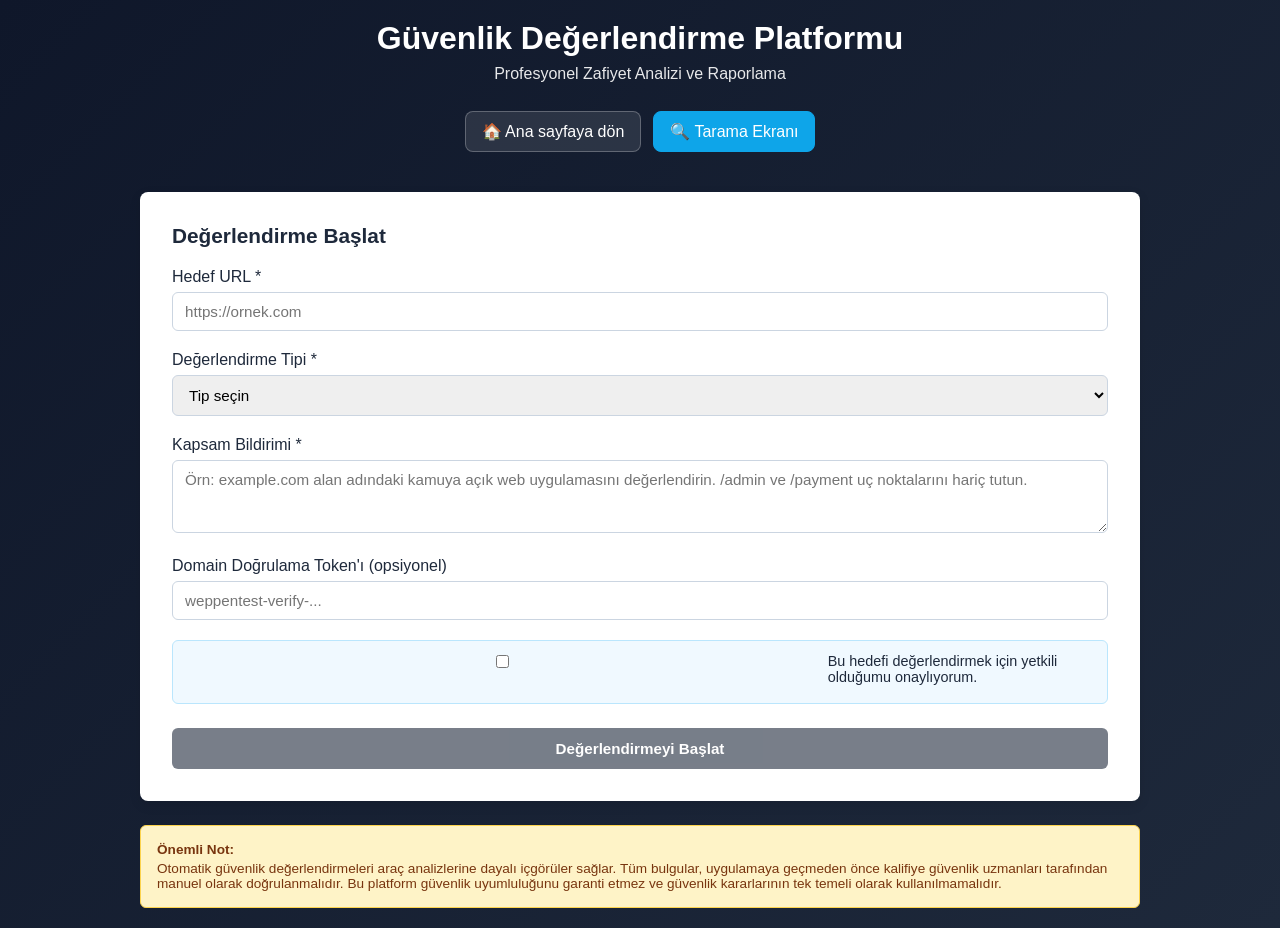
<file: backend/app/templates/scan.html>
<!DOCTYPE html>
<html lang="tr">
<head>
    <meta charset="UTF-8">
    <meta name="viewport" content="width=device-width, initial-scale=1.0">
    <title>Güvenlik Değerlendirme Platformu</title>
    <style>
        :root {
            --primary: #1e293b;           /* Dark slate */
            --primary-dark: #0f172a;      /* Darker */
            --accent: #475569;            /* Medium slate */
            --success: #10b981;           /* Dark green */
            --warning: #f59e0b;           /* Dark amber */
            --critical: #dc2626;          /* Dark red */
            --info: #0ea5e9;              /* Dark blue */
            --surface: #f8fafc;           /* Very light */
            --border: #cbd5e1;            /* Light gray */
            --text: #1e293b;              /* Dark text */
        }
        
        * {
            margin: 0;
            padding: 0;
            box-sizing: border-box;
        }
        
        body {
            font-family: -apple-system, BlinkMacSystemFont, 'Segoe UI', Roboto, sans-serif;
            background: linear-gradient(135deg, var(--primary-dark) 0%, var(--primary) 100%);
            color: var(--text);
            min-height: 100vh;
            padding: 20px;
        }
        
        .container {
            max-width: 1000px;
            margin: 0 auto;
        }
        
        .header {
            text-align: center;
            color: white;
            margin-bottom: 40px;
        }
        
        .header h1 {
            font-size: 2em;
            margin-bottom: 8px;
            font-weight: 600;
        }
        
        .header p {
            font-size: 1em;
            opacity: 0.9;
        }
        
        .back-home {
            display: inline-block;
            margin-top: 12px;
            padding: 10px 16px;
            border-radius: 8px;
            text-decoration: none;
            color: #ffffff;
            border: 1px solid rgba(255, 255, 255, 0.25);
            background: rgba(255, 255, 255, 0.10);
            transition: all 0.2s ease;
        }
        .back-home:hover {
            background: rgba(255, 255, 255, 0.18);
            transform: translateY(-1px);
        }
        
        .card {
            background: white;
            border-radius: 8px;
            padding: 32px;
            box-shadow: 0 4px 12px rgba(0, 0, 0, 0.1);
            margin-bottom: 24px;
        }
        
        .card h2 {
            font-size: 1.3em;
            margin-bottom: 20px;
            color: var(--primary);
            font-weight: 600;
        }
        
        .form-group {
            margin-bottom: 20px;
        }
        
        .form-group label {
            display: block;
            margin-bottom: 6px;
            font-weight: 500;
            color: var(--text);
        }
        
        .form-group input,
        .form-group select,
        .form-group textarea {
            width: 100%;
            padding: 10px 12px;
            border: 1px solid var(--border);
            border-radius: 6px;
            font-size: 0.95em;
            font-family: inherit;
        }
        
        .form-group input:focus,
        .form-group select:focus,
        .form-group textarea:focus {
            outline: none;
            border-color: var(--info);
            box-shadow: 0 0 0 3px rgba(14, 165, 233, 0.1);
        }

        .auth-box {
            background: #f0f9ff;
            border: 1px solid #bae6fd;
            border-radius: 6px;
            padding: 12px;
            font-size: 0.9em;
        }

        .auth-box label {
            display: flex;
            align-items: flex-start;
            gap: 8px;
            cursor: pointer;
        }

        .auth-box input[type="checkbox"] {
            margin-top: 2px;
        }
        
        .button-group {
            display: flex;
            gap: 12px;
            margin-top: 24px;
        }
        
        button {
            padding: 12px 24px;
            border: none;
            border-radius: 6px;
            font-size: 0.95em;
            font-weight: 600;
            cursor: pointer;
            transition: all 0.2s ease;
        }
        
        .btn-primary {
            background: var(--primary);
            color: white;
            flex: 1;
        }
        
        .btn-primary:hover {
            background: var(--primary-dark);
            box-shadow: 0 4px 12px rgba(30, 41, 59, 0.2);
        }
        
        .btn-primary:disabled {
            opacity: 0.6;
            cursor: not-allowed;
        }
        
        .status-section {
            margin-top: 24px;
            padding: 16px;
            background: #f0f9ff;
            border-left: 4px solid var(--info);
            border-radius: 4px;
            display: none;
        }
        
        .status-section.show {
            display: block;
        }
        
        .phase-timeline {
            display: flex;
            justify-content: space-between;
            align-items: center;
            margin: 24px 0;
            gap: 8px;
        }
        
        .phase {
            flex: 1;
            text-align: center;
            padding: 8px;
            border-radius: 6px;
            font-size: 0.85em;
            font-weight: 500;
            background: var(--surface);
            color: var(--accent);
        }
        
        .phase.active {
            background: var(--info);
            color: white;
        }
        
        .phase.completed {
            background: var(--success);
            color: white;
        }
        
        .findings-section {
            margin-top: 24px;
        }
        
        .finding {
            border: 1px solid var(--border);
            border-radius: 6px;
            padding: 16px;
            margin-bottom: 12px;
            background: var(--surface);
        }
        
        .finding-header {
            display: flex;
            justify-content: space-between;
            align-items: start;
            margin-bottom: 8px;
        }
        
        .finding-title {
            font-weight: 600;
            color: var(--text);
        }
        
        .badge {
            display: inline-block;
            padding: 4px 8px;
            border-radius: 4px;
            font-size: 0.75em;
            font-weight: 600;
        }
        
        .badge-critical {
            background: rgba(220, 38, 38, 0.1);
            color: var(--critical);
        }
        
        .badge-high {
            background: rgba(245, 158, 11, 0.1);
            color: var(--warning);
        }
        
        .badge-medium {
            background: rgba(59, 130, 246, 0.1);
            color: #3b82f6;
        }
        
        .badge-low {
            background: rgba(16, 185, 129, 0.1);
            color: var(--success);
        }
        
        .confidence {
            font-size: 0.85em;
            color: var(--accent);
            margin-top: 4px;
        }
        
        .verification-warning {
            margin-top: 8px;
            padding: 8px 12px;
            background: #fef3c7;
            border-left: 3px solid var(--warning);
            border-radius: 4px;
            font-size: 0.85em;
            color: #78350f;
        }
        
        .disclaimer {
            background: #fef3c7;
            border: 1px solid #fcd34d;
            border-radius: 6px;
            padding: 16px;
            margin-top: 24px;
            font-size: 0.85em;
            color: #78350f;
        }
        
        .disclaimer strong {
            display: block;
            margin-bottom: 4px;
        }
        
        .error {
            background: #fee2e2;
            border-left: 4px solid var(--critical);
            padding: 16px;
            border-radius: 4px;
            color: #7f1d1d;
            display: none;
            margin-bottom: 16px;
        }
        
        .error.show {
            display: block;
        }
        
        .loading {
            text-align: center;
            padding: 24px;
            color: var(--accent);
        }
        
        .spinner {
            border: 3px solid var(--surface);
            border-top: 3px solid var(--info);
            border-radius: 50%;
            width: 32px;
            height: 32px;
            animation: spin 0.8s linear infinite;
            margin: 0 auto 12px;
        }
        
        @keyframes spin {
            0% { transform: rotate(0deg); }
            100% { transform: rotate(360deg); }
        }
    </style>
</head>
<body>
    <div class="container">
        <div class="header">
    <link rel="icon" href="/favicon.ico" />
            <h1>Güvenlik Değerlendirme Platformu</h1>
            <p>Profesyonel Zafiyet Analizi ve Raporlama</p>
            <div style="display:flex; flex-wrap:wrap; gap:12px; justify-content:center; margin-top:16px;">
                <a class="back-home" href="/">🏠 Ana sayfaya dön</a>
                <a class="back-home" href="/scan" style="background: #0ea5e9; border-color: #0ea5e9; color: white;">🔍 Tarama Ekranı</a>
            </div>
        </div>
        
        <div class="card">
            <h2>Değerlendirme Başlat</h2>
            
            <div class="error" id="error"></div>
            
            <form id="assessmentForm">
                <div class="form-group">
                    <label for="targetUrl">Hedef URL *</label>
                    <input 
                        type="url" 
                        id="targetUrl" 
                        name="targetUrl"
                        placeholder="https://ornek.com"
                        required
                    >
                </div>
                
                <div class="form-group">
                    <label for="assessmentType">Değerlendirme Tipi *</label>
                    <select id="assessmentType" name="assessmentType" required>
                        <option value="">Tip seçin</option>
                        <option value="quick">Hızlı (5-10 dakika)</option>
                        <option value="standard">Standart (30-60 dakika)</option>
                        <option value="deep">Derinlemesine (2-4 saat)</option>
                    </select>
                </div>

                <div class="form-group">
                    <label for="scopeStatement">Kapsam Bildirimi *</label>
                    <textarea
                        id="scopeStatement"
                        name="scopeStatement"
                        rows="3"
                        minlength="10"
                        placeholder="Örn: example.com alan adındaki kamuya açık web uygulamasını değerlendirin. /admin ve /payment uç noktalarını hariç tutun."
                        required
                    ></textarea>
                </div>

                <div class="form-group">
                    <label for="verificationToken">Domain Doğrulama Token'ı (opsiyonel)</label>
                    <input
                        type="text"
                        id="verificationToken"
                        name="verificationToken"
                        placeholder="weppentest-verify-..."
                    >
                </div>

                <div class="form-group auth-box">
                    <label>
                        <input type="checkbox" id="authorizationAcknowledged" required>
                        Bu hedefi değerlendirmek için yetkili olduğumu onaylıyorum.
                    </label>
                </div>
                
                <div class="button-group">
                    <button type="submit" class="btn-primary" id="submitBtn">
                        Değerlendirmeyi Başlat
                    </button>
                </div>
            </form>
            
            <div class="status-section" id="statusSection">
                <div class="loading" id="loading">
                    <div class="spinner"></div>
                    <div>Değerlendirme devam ediyor...</div>
                </div>
                
                <div class="phase-timeline" id="phaseTimeline" style="display: none;">
                    <div class="phase" data-phase="Asset Discovery">Varlık Keşfi</div>
                    <div class="phase" data-phase="Fingerprinting">Parmak İzi</div>
                    <div class="phase" data-phase="WAF Analysis">WAF Analizi</div>
                    <div class="phase" data-phase="Vulnerability Assessment">Zafiyet Analizi</div>
                    <div class="phase" data-phase="Validation">Doğrulama</div>
                </div>
                
                <div class="findings-section" id="findingsSection" style="display: none;">
                    <h3 style="margin-bottom: 12px; color: var(--text);">Bulgular</h3>
                    <div id="findingsList"></div>
                </div>
            </div>
        </div>
        
        <div class="disclaimer">
            <strong>Önemli Not:</strong>
            Otomatik güvenlik değerlendirmeleri araç analizlerine dayalı içgörüler sağlar. Tüm bulgular, uygulamaya geçmeden önce kalifiye güvenlik uzmanları tarafından manuel olarak doğrulanmalıdır. Bu platform güvenlik uyumluluğunu garanti etmez ve güvenlik kararlarının tek temeli olarak kullanılmamalıdır.
        </div>
    </div>
    
    <script>
        const form = document.getElementById('assessmentForm');
        const submitBtn = document.getElementById('submitBtn');
        const statusSection = document.getElementById('statusSection');
        const phaseTimeline = document.getElementById('phaseTimeline');
        const findingsSection = document.getElementById('findingsSection');
        const findingsList = document.getElementById('findingsList');
        const errorDiv = document.getElementById('error');
        
        const phaseTranslations = {
            'Asset Discovery': 'Varlık Keşfi',
            'Fingerprinting': 'Parmak İzi',
            'WAF Analysis': 'WAF Analizi',
            'Vulnerability Assessment': 'Zafiyet Analizi',
            'Validation': 'Doğrulama'
        };
        
        const riskTranslations = {
            'CRITICAL': 'KRİTİK',
            'HIGH': 'YÜKSEK',
            'MEDIUM': 'ORTA',
            'LOW': 'DÜŞÜK'
        };
        
        const authCheckbox = document.getElementById('authorizationAcknowledged');
        const scopeField = document.getElementById('scopeStatement');
        const verificationTokenField = document.getElementById('verificationToken');
        const assessmentTypeField = document.getElementById('assessmentType');

        function updateButtonState() {
            const isAuthorized = authCheckbox.checked;
            const scopeValid = scopeField.value.trim().length >= 10;
            const urlValid = document.getElementById('targetUrl').value.trim().length > 0;
            const typeSelected = assessmentTypeField.value.trim().length > 0;
            submitBtn.disabled = !(isAuthorized && scopeValid && urlValid && typeSelected);
        }

        authCheckbox.addEventListener('change', updateButtonState);
        scopeField.addEventListener('input', updateButtonState);
        document.getElementById('targetUrl').addEventListener('input', updateButtonState);
        assessmentTypeField.addEventListener('change', updateButtonState);
        updateButtonState();

        form.addEventListener('submit', async (e) => {
            e.preventDefault();
            
            const targetUrl = document.getElementById('targetUrl').value;
            const assessmentType = document.getElementById('assessmentType').value;
            const scopeStatement = scopeField.value.trim();
            const verificationToken = verificationTokenField.value.trim();
            
            try {
                errorDiv.classList.remove('show');
                submitBtn.disabled = true;
                
                // Create assessment
                const response = await fetch('/api/v1/scans/', {
                    method: 'POST',
                    headers: { 'Content-Type': 'application/json' },
                    body: JSON.stringify({
                        target_url: targetUrl,
                        scan_type: assessmentType,
                        domain_verification_token: verificationToken || null,
                        authorization_acknowledged: authCheckbox.checked,
                        scope_statement: scopeStatement
                    })
                });
                
                if (!response.ok) {
                    const error = await response.json();
                    throw new Error(error.detail || 'Değerlendirme başlatılamadı');
                }
                
                const data = await response.json();
                const scanId = data.scan_id;
                
                // Show status section
                statusSection.classList.add('show');
                phaseTimeline.style.display = 'flex';
                
                // Poll for updates
                pollAssessmentStatus(scanId);
                
            } catch (error) {
                console.error(error);
                errorDiv.textContent = error.message;
                errorDiv.classList.add('show');
                submitBtn.disabled = false;
            }
        });
        
        function pollAssessmentStatus(scanId) {
            const pollInterval = setInterval(async () => {
                try {
                    const response = await fetch(`/api/v1/scans/${scanId}`);
                    if (!response.ok) throw new Error('Durum alınamadı');
                    
                    const scan = await response.json();
                    
                    // Update phase timeline
                    updatePhaseTimeline(scan.current_phase);
                    
                    // Update findings
                    if (scan.findings_count > 0) {
                        displayFindings(scan);
                        findingsSection.style.display = 'block';
                    }
                    
                    // Check if completed
                    if (scan.status === 'completed') {
                        clearInterval(pollInterval);
                        document.getElementById('loading').style.display = 'none';
                        submitBtn.disabled = false;
                    }
                    
                } catch (error) {
                    console.error(error);
                }
            }, 2000);
        }
        
        function updatePhaseTimeline(currentPhase) {
            const phases = document.querySelectorAll('.phase');
            const phaseOrder = ['Asset Discovery', 'Fingerprinting', 'WAF Analysis', 'Vulnerability Assessment', 'Validation'];
            
            phases.forEach((phase, index) => {
                const phaseName = phase.dataset.phase;
                const currentIndex = phaseOrder.indexOf(currentPhase);
                
                phase.classList.remove('active', 'completed');
                
                if (index < currentIndex) {
                    phase.classList.add('completed');
                } else if (index === currentIndex) {
                    phase.classList.add('active');
                }
            });
        }
        
        function normalizeRiskLevel(value) {
            const allowed = ['critical', 'high', 'medium', 'low', 'info'];
            const normalized = String(value || '').toLowerCase();
            return allowed.includes(normalized) ? normalized : 'info';
        }

        function displayFindings(scan) {
            findingsList.textContent = '';
            
            scan.findings.forEach(finding => {
                const normalizedRisk = normalizeRiskLevel(finding.risk_level);
                const riskKey = String(finding.risk_level || '').toUpperCase();
                const riskLevel = riskTranslations[riskKey] || riskKey || 'INFO';
                const riskBadgeClass = `badge-${normalizedRisk}`;
                const verified = finding.verification_status === 'verified' ? 'Doğrulandı' : 'Manuel Doğrulama Gerekli';

                const card = document.createElement('div');
                card.className = 'finding';

                const header = document.createElement('div');
                header.className = 'finding-header';

                const title = document.createElement('div');
                title.className = 'finding-title';
                title.textContent = finding.title || 'Bilinmeyen bulgu';

                const badge = document.createElement('span');
                badge.className = `badge ${riskBadgeClass}`;
                badge.textContent = riskLevel;

                header.appendChild(title);
                header.appendChild(badge);

                const confidence = document.createElement('div');
                confidence.className = 'confidence';
                const confidenceValue = Number.isFinite(finding.confidence_score)
                    ? Math.round(finding.confidence_score * 100)
                    : 0;
                const sourceText = Array.isArray(finding.sources)
                    ? finding.sources.join(', ')
                    : '';
                confidence.textContent = `Güven: %${confidenceValue} | ${sourceText}`;

                const verification = document.createElement('div');
                verification.className = 'verification-warning';
                verification.textContent = `Durum: ${verified}`;

                card.appendChild(header);
                card.appendChild(confidence);
                card.appendChild(verification);

                findingsList.appendChild(card);
            });
        }
    </script>
</body>
</html>
</file>
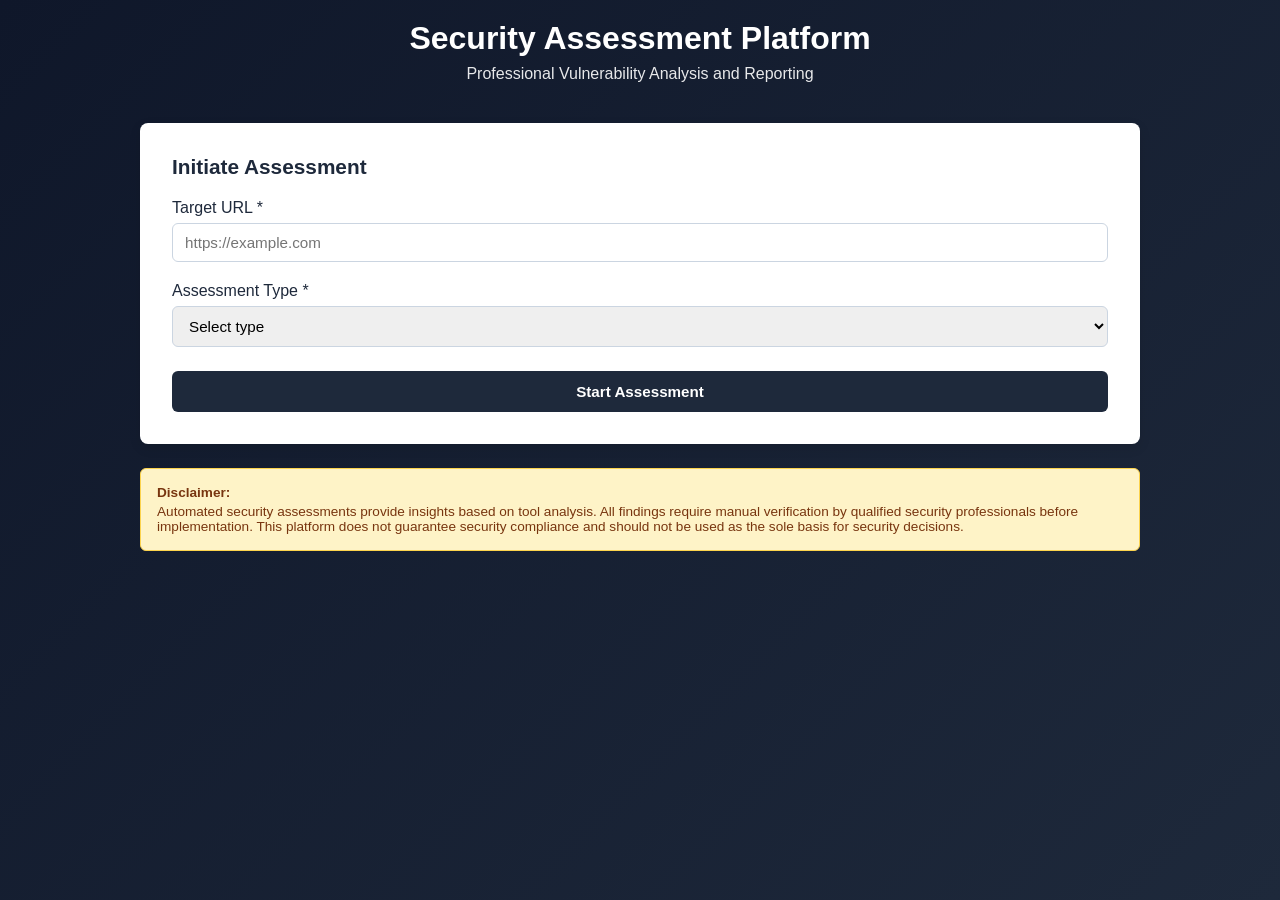
<file: backend/app/templates/scan_new.html>
<!DOCTYPE html>
<html lang="en">
<head>
    <meta charset="UTF-8">
    <meta name="viewport" content="width=device-width, initial-scale=1.0">
    <title>Security Assessment Platform</title>
    <style>
        :root {
            --primary: #1e293b;           /* Dark slate */
            --primary-dark: #0f172a;      /* Darker */
            --accent: #475569;            /* Medium slate */
            --success: #10b981;           /* Dark green */
            --warning: #f59e0b;           /* Dark amber */
            --critical: #dc2626;          /* Dark red */
            --info: #0ea5e9;              /* Dark blue */
            --surface: #f8fafc;           /* Very light */
            --border: #cbd5e1;            /* Light gray */
            --text: #1e293b;              /* Dark text */
        }
        
        * {
            margin: 0;
            padding: 0;
            box-sizing: border-box;
        }
        
        body {
            font-family: -apple-system, BlinkMacSystemFont, 'Segoe UI', Roboto, sans-serif;
            background: linear-gradient(135deg, var(--primary-dark) 0%, var(--primary) 100%);
            color: var(--text);
            min-height: 100vh;
            padding: 20px;
        }
        
        .container {
            max-width: 1000px;
            margin: 0 auto;
        }
        
        .header {
            text-align: center;
            color: white;
            margin-bottom: 40px;
        }
        
        .header h1 {
            font-size: 2em;
            margin-bottom: 8px;
            font-weight: 600;
        }
        
        .header p {
            font-size: 1em;
            opacity: 0.9;
        }
        
        .card {
            background: white;
            border-radius: 8px;
            padding: 32px;
            box-shadow: 0 4px 12px rgba(0, 0, 0, 0.1);
            margin-bottom: 24px;
        }
        
        .card h2 {
            font-size: 1.3em;
            margin-bottom: 20px;
            color: var(--primary);
            font-weight: 600;
        }
        
        .form-group {
            margin-bottom: 20px;
        }
        
        .form-group label {
            display: block;
            margin-bottom: 6px;
            font-weight: 500;
            color: var(--text);
        }
        
        .form-group input,
        .form-group select {
            width: 100%;
            padding: 10px 12px;
            border: 1px solid var(--border);
            border-radius: 6px;
            font-size: 0.95em;
            font-family: inherit;
        }
        
        .form-group input:focus,
        .form-group select:focus {
            outline: none;
            border-color: var(--info);
            box-shadow: 0 0 0 3px rgba(14, 165, 233, 0.1);
        }
        
        .button-group {
            display: flex;
            gap: 12px;
            margin-top: 24px;
        }
        
        button {
            padding: 12px 24px;
            border: none;
            border-radius: 6px;
            font-size: 0.95em;
            font-weight: 600;
            cursor: pointer;
            transition: all 0.2s ease;
        }
        
        .btn-primary {
            background: var(--primary);
            color: white;
            flex: 1;
        }
        
        .btn-primary:hover {
            background: var(--primary-dark);
            box-shadow: 0 4px 12px rgba(30, 41, 59, 0.2);
        }
        
        .btn-primary:disabled {
            opacity: 0.6;
            cursor: not-allowed;
        }
        
        .status-section {
            margin-top: 24px;
            padding: 16px;
            background: #f0f9ff;
            border-left: 4px solid var(--info);
            border-radius: 4px;
            display: none;
        }
        
        .status-section.show {
            display: block;
        }
        
        .phase-timeline {
            display: flex;
            justify-content: space-between;
            align-items: center;
            margin: 24px 0;
            gap: 8px;
        }
        
        .phase {
            flex: 1;
            text-align: center;
            padding: 8px;
            border-radius: 6px;
            font-size: 0.85em;
            font-weight: 500;
            background: var(--surface);
            color: var(--accent);
        }
        
        .phase.active {
            background: var(--info);
            color: white;
        }
        
        .phase.completed {
            background: var(--success);
            color: white;
        }
        
        .findings-section {
            margin-top: 24px;
        }
        
        .finding {
            border: 1px solid var(--border);
            border-radius: 6px;
            padding: 16px;
            margin-bottom: 12px;
            background: var(--surface);
        }
        
        .finding-header {
            display: flex;
            justify-content: space-between;
            align-items: start;
            margin-bottom: 8px;
        }
        
        .finding-title {
            font-weight: 600;
            color: var(--text);
        }
        
        .badge {
            display: inline-block;
            padding: 4px 8px;
            border-radius: 4px;
            font-size: 0.75em;
            font-weight: 600;
        }
        
        .badge-critical {
            background: rgba(220, 38, 38, 0.1);
            color: var(--critical);
        }
        
        .badge-high {
            background: rgba(245, 158, 11, 0.1);
            color: var(--warning);
        }
        
        .badge-medium {
            background: rgba(59, 130, 246, 0.1);
            color: #3b82f6;
        }
        
        .badge-low {
            background: rgba(16, 185, 129, 0.1);
            color: var(--success);
        }
        
        .confidence {
            font-size: 0.85em;
            color: var(--accent);
            margin-top: 4px;
        }
        
        .verification-warning {
            margin-top: 8px;
            padding: 8px 12px;
            background: #fef3c7;
            border-left: 3px solid var(--warning);
            border-radius: 4px;
            font-size: 0.85em;
            color: #78350f;
        }
        
        .disclaimer {
            background: #fef3c7;
            border: 1px solid #fcd34d;
            border-radius: 6px;
            padding: 16px;
            margin-top: 24px;
            font-size: 0.85em;
            color: #78350f;
        }
        
        .disclaimer strong {
            display: block;
            margin-bottom: 4px;
        }
        
        .error {
            background: #fee2e2;
            border-left: 4px solid var(--critical);
            padding: 16px;
            border-radius: 4px;
            color: #7f1d1d;
            display: none;
            margin-bottom: 16px;
        }
        
        .error.show {
            display: block;
        }
        
        .loading {
            text-align: center;
            padding: 24px;
            color: var(--accent);
        }
        
        .spinner {
            border: 3px solid var(--surface);
            border-top: 3px solid var(--info);
            border-radius: 50%;
            width: 32px;
            height: 32px;
            animation: spin 0.8s linear infinite;
            margin: 0 auto 12px;
        }
        
        @keyframes spin {
            0% { transform: rotate(0deg); }
            100% { transform: rotate(360deg); }
        }
    </style>
</head>
<body>
    <div class="container">
        <div class="header">
            <h1>Security Assessment Platform</h1>
            <p>Professional Vulnerability Analysis and Reporting</p>
        </div>
        
        <div class="card">
            <h2>Initiate Assessment</h2>
            
            <div class="error" id="error"></div>
            
            <form id="assessmentForm">
                <div class="form-group">
                    <label for="targetUrl">Target URL *</label>
                    <input 
                        type="url" 
                        id="targetUrl" 
                        name="targetUrl"
                        placeholder="https://example.com"
                        required
                    >
                </div>
                
                <div class="form-group">
                    <label for="assessmentType">Assessment Type *</label>
                    <select id="assessmentType" name="assessmentType" required>
                        <option value="">Select type</option>
                        <option value="quick">Quick (5-10 min)</option>
                        <option value="standard">Standard (30-60 min)</option>
                        <option value="deep">Deep (2-4 hours)</option>
                    </select>
                </div>
                
                <div class="button-group">
                    <button type="submit" class="btn-primary" id="submitBtn">
                        Start Assessment
                    </button>
                </div>
            </form>
            
            <div class="status-section" id="statusSection">
                <div class="loading" id="loading">
                    <div class="spinner"></div>
                    <div>Assessment in progress...</div>
                </div>
                
                <div class="phase-timeline" id="phaseTimeline" style="display: none;">
                    <div class="phase" data-phase="Asset Discovery">Asset Discovery</div>
                    <div class="phase" data-phase="Fingerprinting">Fingerprinting</div>
                    <div class="phase" data-phase="WAF Analysis">WAF Analysis</div>
                    <div class="phase" data-phase="Vulnerability Assessment">Vuln Assessment</div>
                    <div class="phase" data-phase="Validation">Validation</div>
                </div>
                
                <div class="findings-section" id="findingsSection" style="display: none;">
                    <h3 style="margin-bottom: 12px; color: var(--text);">Findings</h3>
                    <div id="findingsList"></div>
                </div>
            </div>
        </div>
        
        <div class="disclaimer">
            <strong>Disclaimer:</strong>
            Automated security assessments provide insights based on tool analysis. All findings require manual verification by qualified security professionals before implementation. This platform does not guarantee security compliance and should not be used as the sole basis for security decisions.
        </div>
    </div>
    
    <script>
        const form = document.getElementById('assessmentForm');
        const submitBtn = document.getElementById('submitBtn');
        const statusSection = document.getElementById('statusSection');
        const phaseTimeline = document.getElementById('phaseTimeline');
        const findingsSection = document.getElementById('findingsSection');
        const findingsList = document.getElementById('findingsList');
        const errorDiv = document.getElementById('error');
        
        form.addEventListener('submit', async (e) => {
            e.preventDefault();
            
            const targetUrl = document.getElementById('targetUrl').value;
            const assessmentType = document.getElementById('assessmentType').value;
            
            try {
                errorDiv.classList.remove('show');
                submitBtn.disabled = true;
                
                // Create assessment
                const response = await fetch('/api/v1/scans', {
                    method: 'POST',
                    headers: { 'Content-Type': 'application/json' },
                    body: JSON.stringify({
                        target_url: targetUrl,
                        scan_type: assessmentType
                    })
                });
                
                if (!response.ok) throw new Error('Failed to start assessment');
                
                const data = await response.json();
                const scanId = data.scan_id;
                
                // Show status section
                statusSection.classList.add('show');
                phaseTimeline.style.display = 'flex';
                
                // Poll for updates
                pollAssessmentStatus(scanId);
                
            } catch (error) {
                console.error(error);
                errorDiv.textContent = error.message;
                errorDiv.classList.add('show');
                submitBtn.disabled = false;
            }
        });
        
        function pollAssessmentStatus(scanId) {
            const pollInterval = setInterval(async () => {
                try {
                    const response = await fetch(`/api/v1/scans/${scanId}`);
                    if (!response.ok) throw new Error('Failed to fetch status');
                    
                    const scan = await response.json();
                    
                    // Update phase timeline
                    updatePhaseTimeline(scan.current_phase);
                    
                    // Update findings
                    if (scan.findings_count > 0) {
                        displayFindings(scan);
                        findingsSection.style.display = 'block';
                    }
                    
                    // Check if completed
                    if (scan.status === 'completed') {
                        clearInterval(pollInterval);
                        document.getElementById('loading').style.display = 'none';
                        submitBtn.disabled = false;
                    }
                    
                } catch (error) {
                    console.error(error);
                }
            }, 2000);
        }
        
        function updatePhaseTimeline(currentPhase) {
            const phases = document.querySelectorAll('.phase');
            const phaseOrder = ['Asset Discovery', 'Fingerprinting', 'WAF Analysis', 'Vulnerability Assessment', 'Validation'];
            
            phases.forEach((phase, index) => {
                const phaseName = phase.dataset.phase;
                const currentIndex = phaseOrder.indexOf(currentPhase);
                
                phase.classList.remove('active', 'completed');
                
                if (index < currentIndex) {
                    phase.classList.add('completed');
                } else if (index === currentIndex) {
                    phase.classList.add('active');
                }
            });
        }
        
        function normalizeRiskLevel(value) {
            const allowed = ['critical', 'high', 'medium', 'low', 'info'];
            const normalized = String(value || '').toLowerCase();
            return allowed.includes(normalized) ? normalized : 'info';
        }

        function displayFindings(scan) {
            findingsList.textContent = '';
            
            scan.findings.forEach(finding => {
                const normalizedRisk = normalizeRiskLevel(finding.risk_level);
                const riskBadgeClass = `badge-${normalizedRisk}`;
                const verified = finding.verification_status === 'verified'
                    ? 'Verified'
                    : 'Needs Manual Verification';

                const card = document.createElement('div');
                card.className = 'finding';

                const header = document.createElement('div');
                header.className = 'finding-header';

                const title = document.createElement('div');
                title.className = 'finding-title';
                title.textContent = finding.title || 'Untitled Finding';

                const badge = document.createElement('span');
                badge.className = `badge ${riskBadgeClass}`;
                badge.textContent = String(finding.risk_level || '').toUpperCase();

                header.appendChild(title);
                header.appendChild(badge);

                const confidence = document.createElement('div');
                confidence.className = 'confidence';
                const confidenceValue = Number.isFinite(finding.confidence_score)
                    ? Math.round(finding.confidence_score * 100)
                    : 0;
                const sources = Array.isArray(finding.sources)
                    ? finding.sources.join(', ')
                    : '';
                confidence.textContent = `Confidence: ${confidenceValue}% | ${sources}`;

                const verification = document.createElement('div');
                verification.className = 'verification-warning';
                verification.textContent = `Status: ${verified}`;

                card.appendChild(header);
                card.appendChild(confidence);
                card.appendChild(verification);
                findingsList.appendChild(card);
            });
        }
    </script>
</body>
</html>
</file>
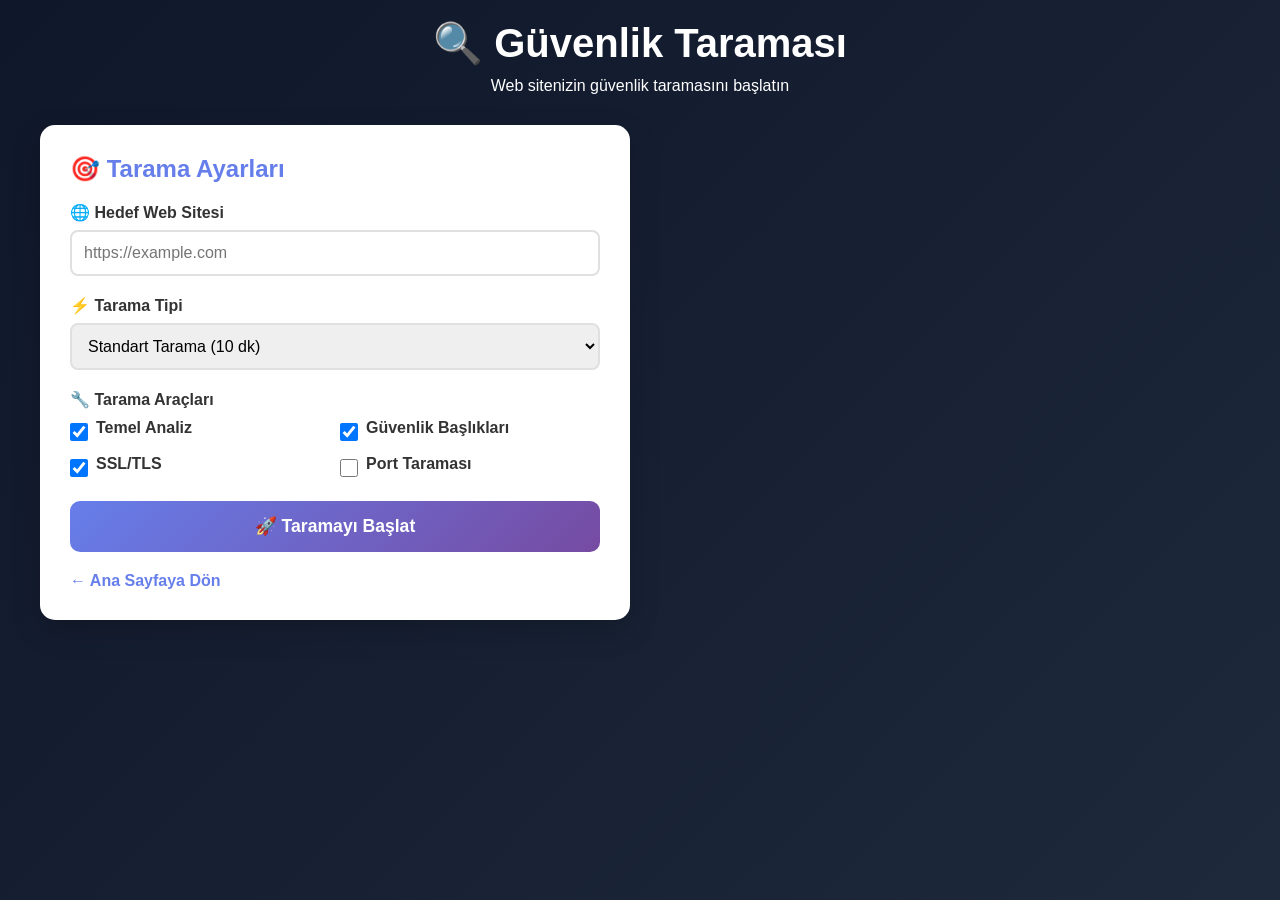
<file: backend/app/templates/scan_old.html>
<!DOCTYPE html>
<html lang="en">
<head>
    <meta charset="UTF-8">
    <meta name="viewport" content="width=device-width, initial-scale=1.0">
    <title>Security Assessment Platform</title>
    <style>
        :root {
            --primary: #1e293b;
            --primary-dark: #0f172a;
            --accent: #475569;
            --success: #10b981;
            --warning: #f59e0b;
            --critical: #dc2626;
            --info: #0ea5e9;
            --surface: #f8fafc;
            --border: #cbd5e1;
            --text: #1e293b;
        }
        
        * {
            margin: 0;
            padding: 0;
            box-sizing: border-box;
        }
        
        body {
            font-family: -apple-system, BlinkMacSystemFont, 'Segoe UI', Roboto, sans-serif;
            background: linear-gradient(135deg, var(--primary-dark) 0%, var(--primary) 100%);
            color: var(--text);
            min-height: 100vh;
            padding: 20px;
        }
        
        .container {
            max-width: 1200px;
            margin: 0 auto;
        }
        
        .header {
            text-align: center;
            color: white;
            margin-bottom: 30px;
        }
        
        .header h1 {
            font-size: 2.5em;
            margin-bottom: 10px;
        }
        
        .main-content {
            display: grid;
            grid-template-columns: 1fr 1fr;
            gap: 20px;
        }
        
        .card {
            background: white;
            border-radius: 15px;
            padding: 30px;
            box-shadow: 0 10px 30px rgba(0, 0, 0, 0.2);
        }
        
        .card h2 {
            color: #667eea;
            margin-bottom: 20px;
            display: flex;
            align-items: center;
            gap: 10px;
        }
        
        .form-group {
            margin-bottom: 20px;
        }
        
        label {
            display: block;
            margin-bottom: 8px;
            color: #333;
            font-weight: 600;
        }
        
        input[type="url"], select {
            width: 100%;
            padding: 12px;
            border: 2px solid #e0e0e0;
            border-radius: 8px;
            font-size: 1em;
            transition: border-color 0.3s;
        }
        
        input[type="url"]:focus, select:focus {
            outline: none;
            border-color: #667eea;
        }
        
        .tools-grid {
            display: grid;
            grid-template-columns: repeat(2, 1fr);
            gap: 10px;
            margin-top: 10px;
        }
        
        .tool-checkbox {
            display: flex;
            align-items: center;
            gap: 8px;
        }
        
        .tool-checkbox input {
            width: 18px;
            height: 18px;
            cursor: pointer;
        }
        
        .btn {
            width: 100%;
            padding: 15px;
            background: linear-gradient(135deg, #667eea 0%, #764ba2 100%);
            color: white;
            border: none;
            border-radius: 10px;
            font-size: 1.1em;
            font-weight: 600;
            cursor: pointer;
            transition: transform 0.2s;
        }
        
        .btn:hover {
            transform: translateY(-2px);
        }
        
        .btn:disabled {
            opacity: 0.6;
            cursor: not-allowed;
        }
        
        .scan-result {
            display: none;
        }
        
        .scan-result.active {
            display: block;
        }
        
        .progress-bar {
            width: 100%;
            height: 30px;
            background: #f0f0f0;
            border-radius: 15px;
            overflow: hidden;
            margin: 20px 0;
        }
        
        .progress-fill {
            height: 100%;
            background: linear-gradient(135deg, #11998e 0%, #38ef7d 100%);
            transition: width 0.5s ease;
            display: flex;
            align-items: center;
            justify-content: center;
            color: white;
            font-weight: 600;
        }
        
        .status-badge {
            display: inline-block;
            padding: 8px 16px;
            border-radius: 20px;
            font-weight: 600;
            margin: 10px 0;
        }
        
        .status-pending { background: #ffc107; color: #000; }
        .status-running { background: #2196F3; color: white; }
        .status-completed { background: #4CAF50; color: white; }
        .status-failed { background: #f44336; color: white; }
        
        .findings-summary {
            display: grid;
            grid-template-columns: repeat(5, 1fr);
            gap: 10px;
            margin: 20px 0;
        }
        
        .finding-box {
            text-align: center;
            padding: 15px;
            border-radius: 10px;
            color: white;
        }
        
        .finding-critical { background: #d32f2f; }
        .finding-high { background: #f57c00; }
        .finding-medium { background: #fbc02d; color: #000; }
        .finding-low { background: #388e3c; }
        .finding-info { background: #1976d2; }
        
        .finding-box .count {
            font-size: 2em;
            font-weight: bold;
        }
        
        .finding-box .label {
            font-size: 0.9em;
            margin-top: 5px;
        }
        
        .findings-list {
            max-height: 400px;
            overflow-y: auto;
        }
        
        .finding-item {
            padding: 15px;
            margin-bottom: 10px;
            border-radius: 8px;
            border-left: 4px solid;
        }
        
        .finding-item.critical { border-color: #d32f2f; background: #ffebee; }
        .finding-item.high { border-color: #f57c00; background: #fff3e0; }
        .finding-item.medium { border-color: #fbc02d; background: #fffde7; }
        .finding-item.low { border-color: #388e3c; background: #e8f5e9; }
        .finding-item.info { border-color: #1976d2; background: #e3f2fd; }
        
        .finding-item h4 {
            margin-bottom: 8px;
            color: #333;
        }
        
        .finding-item p {
            color: #666;
            font-size: 0.95em;
        }
        
        .back-link {
            display: inline-block;
            margin-top: 20px;
            color: #667eea;
            text-decoration: none;
            font-weight: 600;
        }
        
        .back-link:hover {
            text-decoration: underline;
        }
        
        @media (max-width: 768px) {
            .main-content {
                grid-template-columns: 1fr;
            }
            
            .findings-summary {
                grid-template-columns: repeat(3, 1fr);
            }
        }
    </style>
</head>
<body>
    <div class="container">
        <div class="header">
            <h1>🔍 Güvenlik Taraması</h1>
            <p>Web sitenizin güvenlik taramasını başlatın</p>
        </div>
        
        <div class="main-content">
            <!-- Tarama Formu -->
            <div class="card">
                <h2>🎯 Tarama Ayarları</h2>
                
                <form id="scanForm">
                    <div class="form-group">
                        <label for="targetUrl">🌐 Hedef Web Sitesi</label>
                        <input 
                            type="url" 
                            id="targetUrl" 
                            name="targetUrl" 
                            placeholder="https://example.com"
                            required
                        >
                    </div>
                    
                    <div class="form-group">
                        <label for="scanType">⚡ Tarama Tipi</label>
                        <select id="scanType" name="scanType">
                            <option value="quick">Hızlı Tarama (5 dk)</option>
                            <option value="standard" selected>Standart Tarama (10 dk)</option>
                            <option value="deep">Derin Tarama (20 dk)</option>
                        </select>
                    </div>
                    
                    <div class="form-group">
                        <label>🔧 Tarama Araçları</label>
                        <div class="tools-grid">
                            <div class="tool-checkbox">
                                <input type="checkbox" id="tool_basic" value="basic" checked>
                                <label for="tool_basic">Temel Analiz</label>
                            </div>
                            <div class="tool-checkbox">
                                <input type="checkbox" id="tool_headers" value="headers" checked>
                                <label for="tool_headers">Güvenlik Başlıkları</label>
                            </div>
                            <div class="tool-checkbox">
                                <input type="checkbox" id="tool_ssl" value="ssl" checked>
                                <label for="tool_ssl">SSL/TLS</label>
                            </div>
                            <div class="tool-checkbox">
                                <input type="checkbox" id="tool_ports" value="ports">
                                <label for="tool_ports">Port Taraması</label>
                            </div>
                        </div>
                    </div>
                    
                    <button type="submit" class="btn" id="startScanBtn">
                        🚀 Taramayı Başlat
                    </button>
                </form>
                
                <a href="/" class="back-link">← Ana Sayfaya Dön</a>
            </div>
            
            <!-- Tarama Sonuçları -->
            <div class="card scan-result" id="scanResult">
                <h2>📊 Tarama Sonuçları</h2>
                
                <div id="statusSection">
                    <span class="status-badge" id="statusBadge">Hazırlanıyor...</span>
                    <p id="currentTool" style="margin: 10px 0; color: #666;"></p>
                    
                    <div class="progress-bar">
                        <div class="progress-fill" id="progressBar" style="width: 0%;">0%</div>
                    </div>
                </div>
                
                <div id="resultsSection" style="display: none;">
                    <h3>🔍 Bulunan Güvenlik Açıkları</h3>
                    
                    <div class="findings-summary" id="findingsSummary"></div>
                    
                    <div class="findings-list" id="findingsList"></div>
                    
                    <button class="btn" id="viewReportBtn" style="margin-top: 20px;">
                        📄 Detaylı Raporu Görüntüle
                    </button>
                </div>
            </div>
        </div>
    </div>
    
    <script>
        let scanId = null;
        let pollInterval = null;
        
        // Form submit
        document.getElementById('scanForm').addEventListener('submit', async (e) => {
            e.preventDefault();
            
            const targetUrl = document.getElementById('targetUrl').value;
            const scanType = document.getElementById('scanType').value;
            
            // Seçili araçları topla
            const tools = [];
            document.querySelectorAll('.tool-checkbox input:checked').forEach(cb => {
                tools.push(cb.value);
            });
            
            // Tarama başlat
            try {
                document.getElementById('startScanBtn').disabled = true;
                document.getElementById('startScanBtn').textContent = 'Başlatılıyor...';
                
                const response = await fetch('/api/v1/scans/', {
                    method: 'POST',
                    headers: {
                        'Content-Type': 'application/json'
                    },
                    body: JSON.stringify({
                        target_url: targetUrl,
                        scan_type: scanType,
                        tools: tools.length > 0 ? tools : null
                    })
                });
                
                if (!response.ok) {
                    throw new Error('Tarama başlatılamadı');
                }
                
                const data = await response.json();
                scanId = data.scan_id;
                
                // Sonuç panelini göster
                document.getElementById('scanResult').classList.add('active');
                
                // Durumu izlemeye başla
                startPolling();
                
            } catch (error) {
                alert('Hata: ' + error.message);
                document.getElementById('startScanBtn').disabled = false;
                document.getElementById('startScanBtn').textContent = '🚀 Taramayı Başlat';
            }
        });
        
        // Tarama durumunu izle
        function startPolling() {
            pollInterval = setInterval(checkScanStatus, 2000);
        }
        
        async function checkScanStatus() {
            if (!scanId) return;
            
            try {
                const response = await fetch(`/api/v1/scans/${scanId}`);
                const data = await response.json();
                
                // Durumu güncelle
                updateStatus(data);
                
                // Tamamlandıysa sonuçları göster
                if (data.status === 'completed') {
                    clearInterval(pollInterval);
                    await loadResults();
                } else if (data.status === 'failed') {
                    clearInterval(pollInterval);
                    alert('Tarama başarısız oldu: ' + data.error_message);
                }
                
            } catch (error) {
                console.error('Durum kontrolü hatası:', error);
            }
        }
        
        function updateStatus(data) {
            const badge = document.getElementById('statusBadge');
            const progress = document.getElementById('progressBar');
            const currentTool = document.getElementById('currentTool');
            
            // Durum badge'i
            badge.className = 'status-badge status-' + data.status;
            const statusTexts = {
                'pending': '⏳ Bekliyor',
                'running': '🔄 Çalışıyor',
                'completed': '✅ Tamamlandı',
                'failed': '❌ Başarısız'
            };
            badge.textContent = statusTexts[data.status] || data.status;
            
            // İlerleme çubuğu
            progress.style.width = data.progress + '%';
            progress.textContent = data.progress + '%';
            
            // Mevcut araç
            if (data.current_tool) {
                currentTool.textContent = `Çalışan araç: ${data.current_tool}`;
            }
        }
        
        async function loadResults() {
            try {
                const response = await fetch(`/api/v1/reports/${scanId}/detailed`);
                const data = await response.json();
                
                // Sonuçları göster
                document.getElementById('statusSection').style.display = 'none';
                document.getElementById('resultsSection').style.display = 'block';
                
                // Özet istatistikleri
                displaySummary(data.summary.findings_by_risk);
                
                // Bulguları listele
                displayFindings(data.findings);
                
                // Rapor butonu - Detaylı rapor sayfasına yönlendir
                document.getElementById('viewReportBtn').onclick = () => {
                    window.location.href = `/report/${scanId}`;
                };
                
                // Formu yeniden aktif et
                document.getElementById('startScanBtn').disabled = false;
                document.getElementById('startScanBtn').textContent = '🚀 Taramayı Başlat';
                
            } catch (error) {
                console.error('Sonuçları yükleme hatası:', error);
            }
        }
        
        function normalizeRiskLevel(value) {
            const allowed = ['critical', 'high', 'medium', 'low', 'info'];
            const normalized = String(value || '').toLowerCase();
            return allowed.includes(normalized) ? normalized : 'info';
        }

        function displaySummary(findingsByRisk) {
            const container = document.getElementById('findingsSummary');
            const riskLevels = {
                'critical': { label: 'Kritik', class: 'critical' },
                'high': { label: 'Yüksek', class: 'high' },
                'medium': { label: 'Orta', class: 'medium' },
                'low': { label: 'Düşük', class: 'low' },
                'info': { label: 'Bilgi', class: 'info' }
            };
            
            container.textContent = '';
            findingsByRisk.forEach(item => {
                const config = riskLevels[item.risk_level];
                if (!config) {
                    return;
                }
                const box = document.createElement('div');
                box.className = `finding-box finding-${config.class}`;

                const count = document.createElement('div');
                count.className = 'count';
                count.textContent = String(item.count ?? 0);

                const label = document.createElement('div');
                label.className = 'label';
                label.textContent = config.label;

                box.appendChild(count);
                box.appendChild(label);
                container.appendChild(box);
            });
        }
        
        function displayFindings(findings) {
            const container = document.getElementById('findingsList');
            container.textContent = '';
            
            if (!findings || findings.length === 0) {
                const empty = document.createElement('p');
                empty.style.textAlign = 'center';
                empty.style.color = '#666';
                empty.textContent = 'Güvenlik açığı bulunamadı.';
                container.appendChild(empty);
                return;
            }
            
            findings.forEach(finding => {
                const riskLevel = normalizeRiskLevel(finding.risk_level);
                const card = document.createElement('div');
                card.className = `finding-item ${riskLevel}`;

                const title = document.createElement('h4');
                title.textContent = finding.title || 'Bilinmeyen bulgu';

                const toolRow = document.createElement('p');
                const toolLabel = document.createElement('strong');
                toolLabel.textContent = 'Araç:';
                toolRow.appendChild(toolLabel);
                toolRow.appendChild(document.createTextNode(` ${finding.tool_name || '-'}`));

                const description = document.createElement('p');
                description.textContent = finding.description || '';

                const recommendation = document.createElement('p');
                const recLabel = document.createElement('strong');
                recLabel.textContent = 'Öneri:';
                recommendation.appendChild(recLabel);
                recommendation.appendChild(document.createTextNode(` ${finding.recommendation || ''}`));

                card.appendChild(title);
                card.appendChild(toolRow);
                card.appendChild(description);
                card.appendChild(recommendation);
                container.appendChild(card);
            });
        }
    </script>
</body>
</html>
</file>
